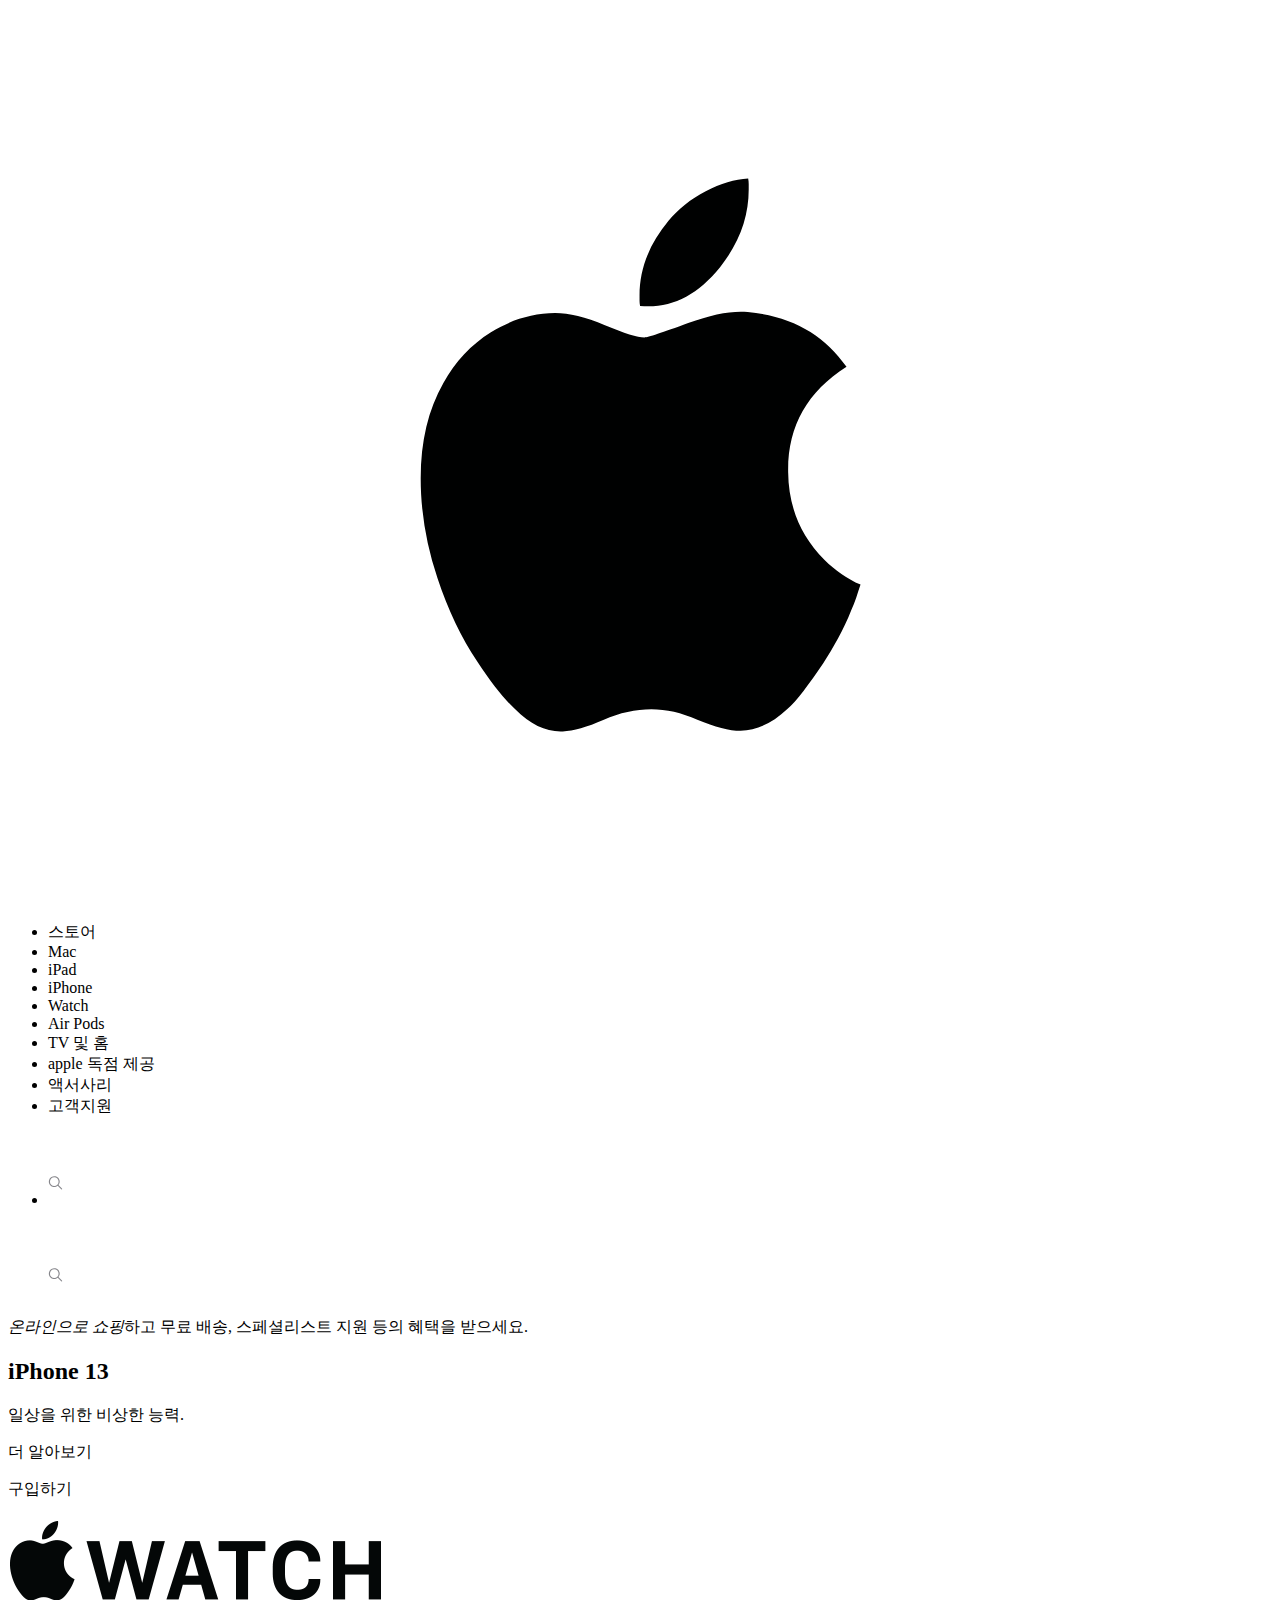
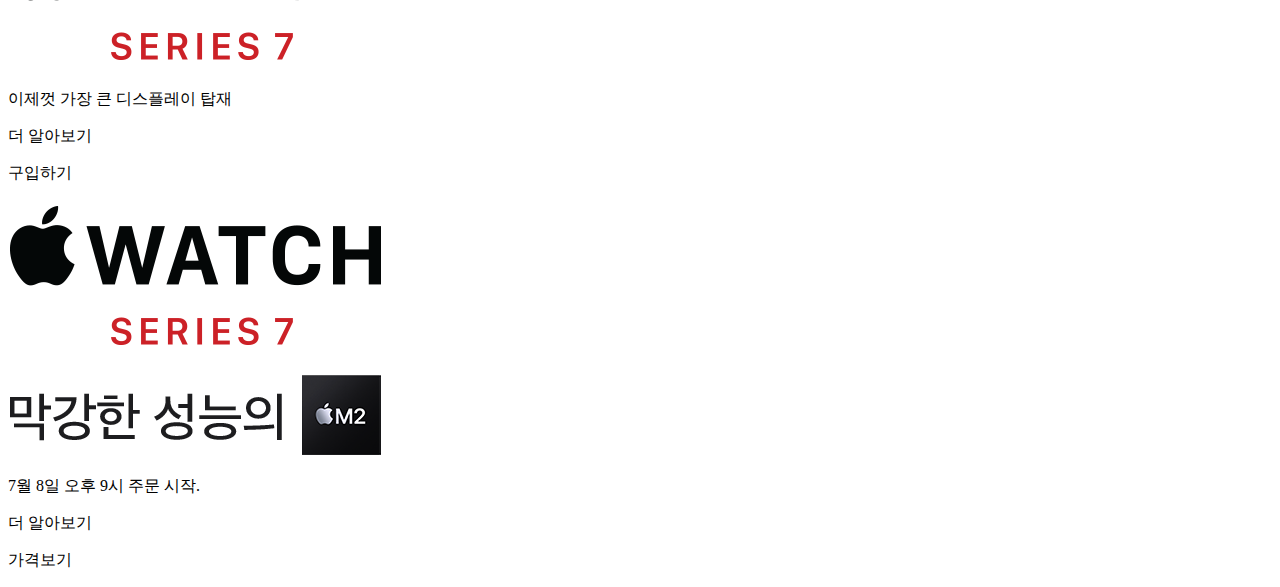
<file: apple.html>
<!DOCTYPE html>
<html lang="ko">
<head>
    <meta charset="UTF-8">
    <meta http-equiv="X-UA-Compatible" content="IE=edge">
    <meta name="viewport" content="width=device-width, initial-scale=1.0">
    <title>main</title>
</head>
<body>
    <div class="header">
        <div class="header__inner inner">
            <div class="header__logo"><img src="img/APPLE LOGO_2.svg" alt=""></div>
            <ul class="header__menu">
                <li class="header__menu--layout">스토어</li>
                <li class="header__menu--layout">Mac</li>
                <li class="header__menu--layout">iPad</li>
                <li class="header__menu--layout">iPhone</li>
                <li class="header__menu--layout">Watch</li>
                <li class="header__menu--layout">Air Pods</li>
                <li class="header__menu--layout">TV 및 홈</li>
                <li class="header__menu--layout">apple 독점 제공</li>
                <li class="header__menu--layout">액서사리</li>
                <li class="header__menu--layout">고객지원</li>
                <li class="header__menu--layout">
                    <div class="header__menu--search"><img src="img/globalnav_search_image__cbllq1gkias2_large.svg" alt=""></div>
                    <div class="header__menu--bag"><img src="img/globalnav_search_image__cbllq1gkias2_large.svg" alt=""></div>
                </li>
            </ul>
        </div>
    </div>
    <div class="container">
        <div class="container__inner inner">
            <div class="container__banner"><i>온라인으로 쇼핑</i>하고 무료 배송, 스페셜리스트 지원 등의 혜택을 받으세요.</div>
            <div class="container__iphone">
                <h2 class="container__iphone-logo">iPhone 13</h2>
                <p class="container__iphone-txt">일상을 위한 비상한 능력.</p>
                <div class="container__btn">
                    <p class="container__btn--first">더 알아보기</p>
                    <p class="container__btn--second">구입하기</p>
                </div>
            </div>
            <div class="container__iphone">
                <h2 class="container__iphone-logo"><img src="img/hero_logo_watch_lte__fy5faj6xg7m2_large_2x.png" alt=""></h2>
                <p class="container__iphone-txt">이제껏 가장 큰 디스플레이 탑재</p>
                <div class="container__btn">
                    <p class="container__btn--first">더 알아보기</p>
                    <p class="container__btn--second">구입하기</p>
                </div>
            </div>
            <div class="container__macbook">
                <h2 class="container__macbook-logo"><img src="img/hero_logo_watch_lte__fy5faj6xg7m2_large_2x.png" alt=""></h2>
                <p class="container__macbook-txt"><img src="img/logo_hero_macbookair__edl9uovq56wm_large_2x.png" alt=""></p>
                <p class="container__macbook-subtit">7월 8일 오후 9시 주문 시작.</p>
                <div class="container__btn">
                    <p class="container__btn--first">더 알아보기</p>
                    <p class="container__btn--second">가격보기</p>
                </div>
            </div>
            
        </div>
    </div>
</body>
</html>
</file>
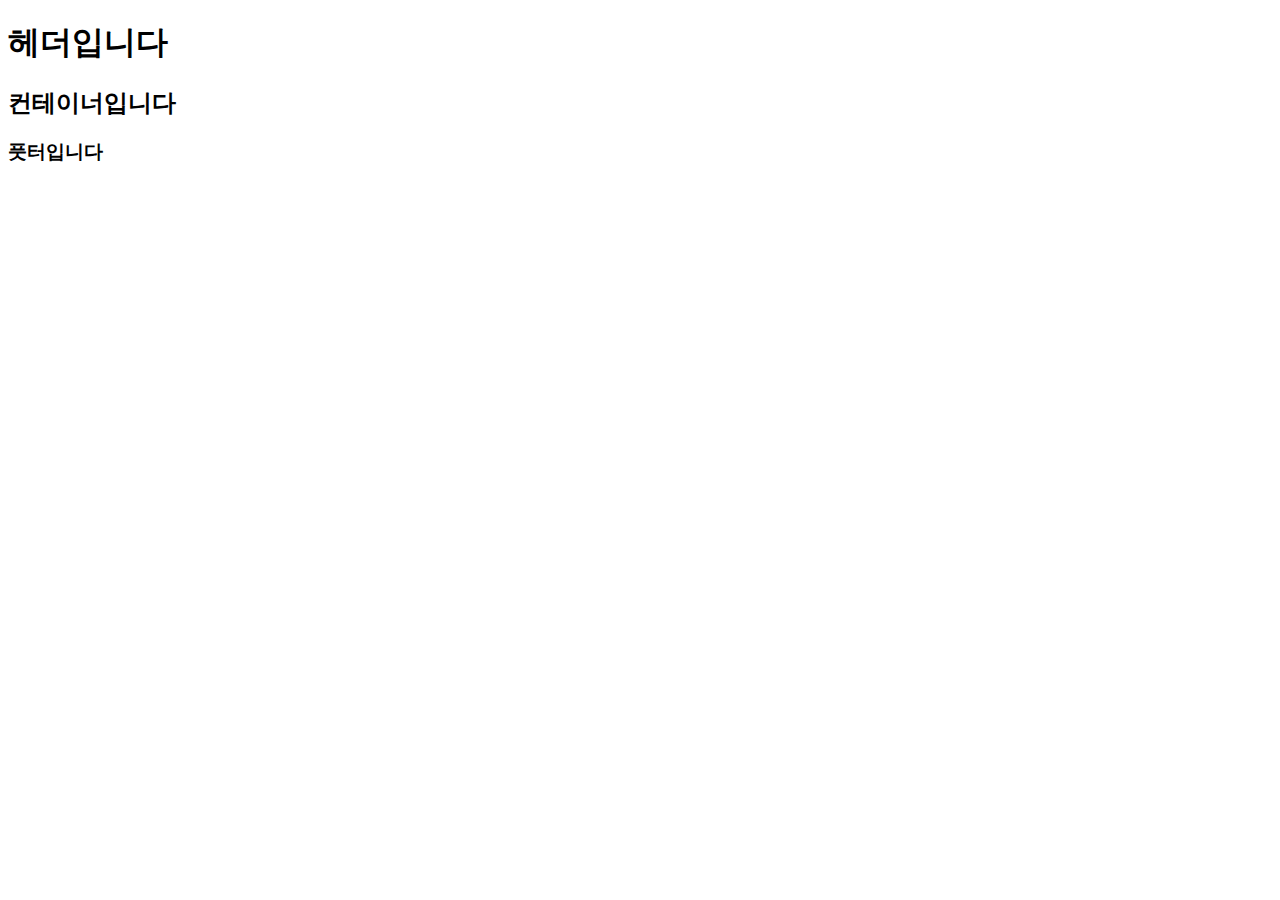
<file: test.html>
<!DOCTYPE html>
<html lang="ko">
<head>
    <meta charset="UTF-8">
    <meta http-equiv="X-UA-Compatible" content="IE=edge">
    <meta name="viewport" content="width=device-width, initial-scale=1.0">
    <title>test</title>
</head>
<body>
    <div class="header">
        <h1>헤더입니다</h1>
    </div>
    <div class="container">
        <h2>컨테이너입니다</h2>
    </div>
    <div class="footer">
        <h3>풋터입니다</h3>
    </div>
</body>
</html>
</file>
